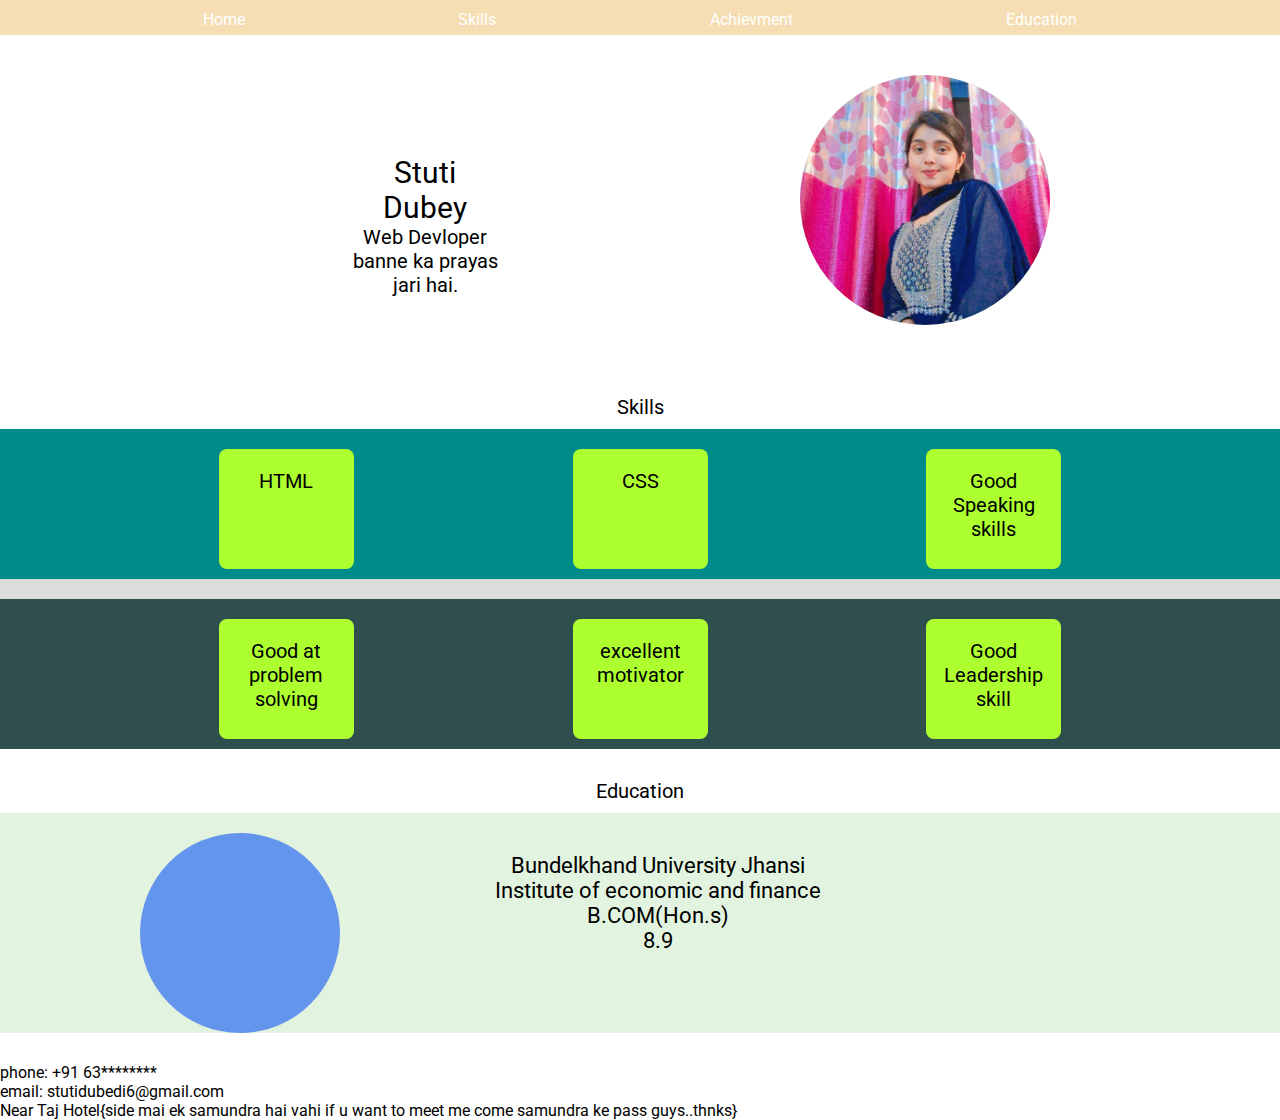
<file: index.html>
<!DOCTYPE html>
<html lang="en">
<head>
    <meta charset="UTF-8">
    <meta name="viewport" content="width=device-width, initial-scale=1.0">
    <title>stuti dubey</title>
    <link rel="stylesheet" href="style.css"/>
    <link rel="preconnect" href="https://fonts.googleapis.com">
<link rel="preconnect" href="https://fonts.gstatic.com" crossorigin>
<link rel="preconnect" href="https://fonts.googleapis.com">
<link rel="preconnect" href="https://fonts.gstatic.com" crossorigin>
<link href="https://fonts.googleapis.com/css2?family=Roboto:ital,wght@0,100;0,300;0,400;0,500;0,700;0,900;1,100;1,300;1,400;1,500;1,700;1,900&display=swap" rel="stylesheet">
 
</head>
<body>
<div class="navbar">  <ul>
    <li class="item">
        <a href="#intro">Home</a>
    </li>
    <li class="item">
        <a href="#skills">Skills</a>
    </li>
    <li class="item">
        <a href="#achievment">Achievment</a>
    </li>
    <li class="item"><a href="#education">Education</a></li>
</ul></div>
<section id="intro">
   
    <div id="parent">
        <div id="child1"> 
              <h2>Stuti Dubey</h2>
              <p>Web Devloper banne ka prayas jari hai.</p>
        </div>
        <div id="child2">
           
        </div>
    </div>
</section>
<section id="skills">Skills
    <div id="grandparent">
    <div id="parent1">
        <div class="card">HTML</div>
        <div class="card">CSS</div>
        <div class="card">Good Speaking skills</div>
    </div> 
    <div id="parent2">
        <div class="card">Good at problem solving</div>
       <div class="card">excellent motivator</div>
       <div class="card"> Good Leadership skill</div>
    </div> 
       
    
    </div>
</section>
<section id="education">Education
    <div id="grandparent1">
        <div id="child3"></div>
        <div id="child4">
            <ul>
                <li>Bundelkhand University Jhansi</li>
                <li>Institute of economic and finance</li>
                <li>B.COM(Hon.s)</li>
                <li>8.9</li>
            </ul>
        </div>

    </div>
</section>
<footer>
    <div> phone: +91 63******** <br>
        email: stutidubedi6@gmail.com
    </div>
    <div>
Near Taj Hotel{side mai ek samundra hai vahi
if u want to meet me come samundra ke pass guys..thnks}
    </div>
</footer>
    
</body>
</html>
</file>
<file: style.css>
*{
    margin: 0;
    padding: 0;
    font-family: "Roboto", sans-serif;
  font-weight: 400;
  font-style: normal;
}
.navbar{
    background-color: wheat;
    height: 35px;
}
a{text-decoration: none;
color:white ;}
.navbar ul{ 
    display:flex;
list-style: none;
justify-content: space-evenly;

}
#parent{
    
    height: 300px;
}
.item{ 
    margin: 10px;
}
#parent{
    display:flex;
}
#child1{
    margin-top: 90px;
    padding-left:  50px;
    background-color: white
        height: 200px;
    width:150px ;
    margin-left: 300px;
}
#child2{
   margin-left: 300px;
   margin-top: 10px;
   height: 250px;
   width: 250px;
   border-radius: 50%;
background-color: antiquewhite;
background-image: url(./Snapchat-1223956661.jpg);
background-size: 100%;
background-repeat: no-repeat;
background-position: center;;
}
#grandparent{
    margin-top: 10px;
    background-color:gainsboro ;

    }
#parent1{
    display: flex;
    justify-content: space-evenly;
    margin-top: 10px;
    background-color: darkcyan;
    
    
}
#parent2{
    display: flex;
    justify-content: space-evenly;
    margin-top: 20px;
    background-color: darkslategrey;
}
.card{
    display: flex;
    height: 80px;
    width: 95px;
    background-color: greenyellow;
    padding: 20px;
    margin-top: 20px;
    margin-bottom: 10px;
     border-radius:8px;
    justify-content: center;
    
}
#grandparent1{
    background-color:rgba(148, 211, 138, 0.27);
    display: flex;
    margin-top: 10px;
}
#child3{
    background-color: cornflowerblue;
    height: 200px;
    width: 200px;
    border-radius: 50%;
    margin-top: 20px;
    margin-left: 140px;
    background-image: url("https://upload.wikimedia.org/wikipedia/en/c/cb/Bundelkhand_University_Logo.png");
    background-size: 100%;
background-repeat: no-repeat;
background-position: center;;
}
#child4{
    
    height: 150px;
    
    margin-top: 40px;
    margin-left: 155px
}
#child4 ul{
    list-style: none ;
    font-size: 22px;
}
section{
    text-align: center;
    font-size: 20px;
margin-top: 30px;
margin-bottom: 30px;
}
</file>
